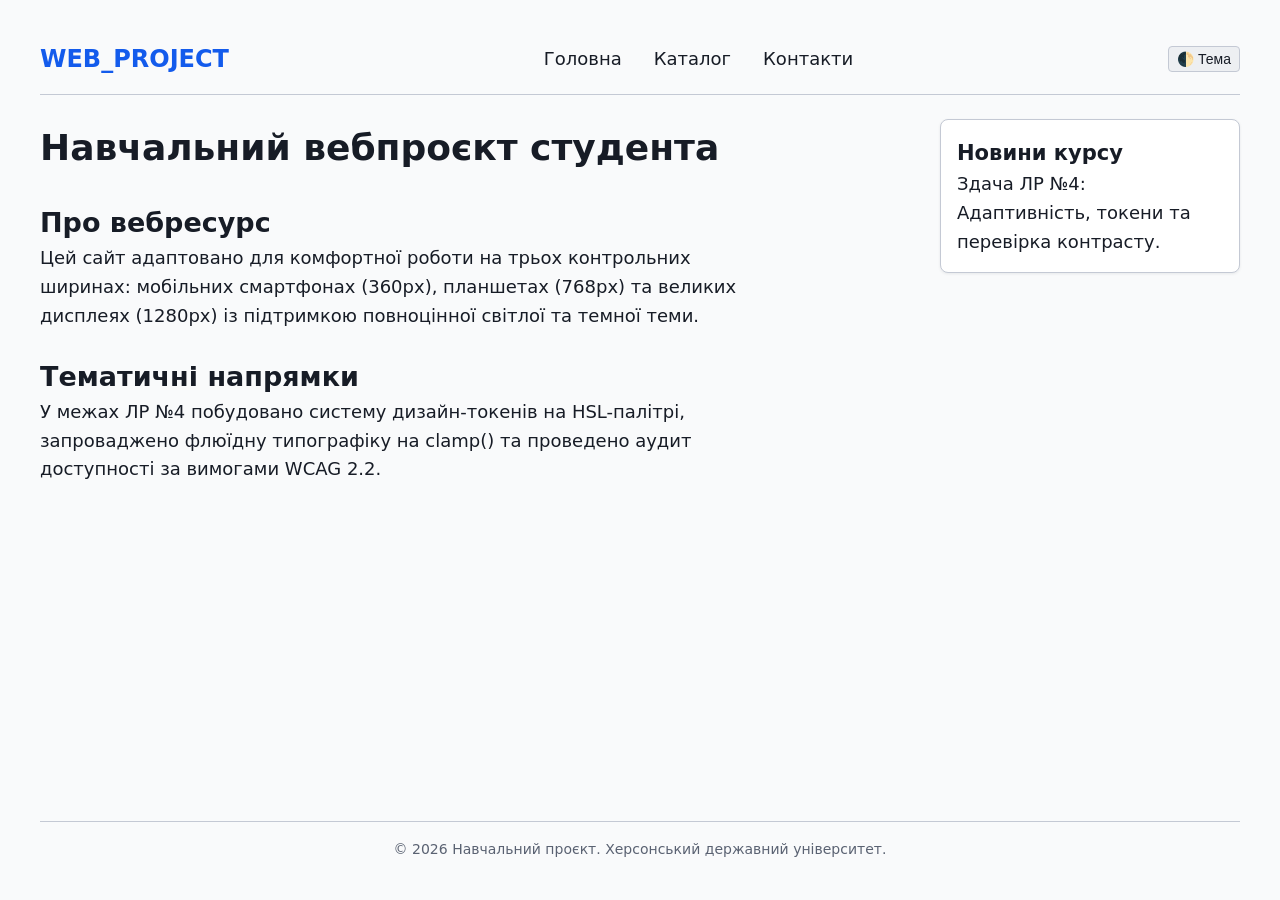
<file: index.html>
<!DOCTYPE html>
<html lang="uk">
<head>
    <meta charset="UTF-8">
    <meta name="viewport" content="width=device-width, initial-scale=1.0">
    <title>Головна - WEB_PROJECT</title>
    <link rel="stylesheet" href="css/tokens.css">
    <link rel="stylesheet" href="css/style.css">
    <script src="js/theme.js" defer></script>
</head>
<body>
    <div class="site-layout">
        <header class="site-header">
            <div class="header-brand">WEB_PROJECT</div>
            <nav class="main-nav">
                <ul>
                    <li><a href="index.html">Головна</a></li>
                    <li><a href="catalog.html">Каталог</a></li>
                    <li><a href="contact.html">Контакти</a></li>
                </ul>
            </nav>
            <button id="theme-toggle" class="theme-toggle-btn" type="button">🌓 Тема</button>
        </header>

        <main class="site-main">
            <h1>Навчальний вебпроєкт студента</h1>
            <section>
                <h2>Про вебресурс</h2>
                <p>Цей сайт адаптовано для комфортної роботи на трьох контрольних ширинах: мобільних смартфонах (360px), планшетах (768px) та великих дисплеях (1280px) із підтримкою повноцінної світлої та темної теми.</p>
            </section>
            <section>
                <h2>Тематичні напрямки</h2>
                <p>У межах ЛР №4 побудовано систему дизайн-токенів на HSL-палітрі, запроваджено флюїдну типографіку на clamp() та проведено аудит доступності за вимогами WCAG 2.2.</p>
            </section>
        </main>

        <aside class="site-sidebar">
            <h3>Новини курсу</h3>
            <p>Здача ЛР №4: Адаптивність, токени та перевірка контрасту.</p>
        </aside>

        <footer class="site-footer">
            <p>&copy; 2026 Навчальний проєкт. Херсонський державний університет.</p>
        </footer>
    </div>
</body>
</html>
</file>
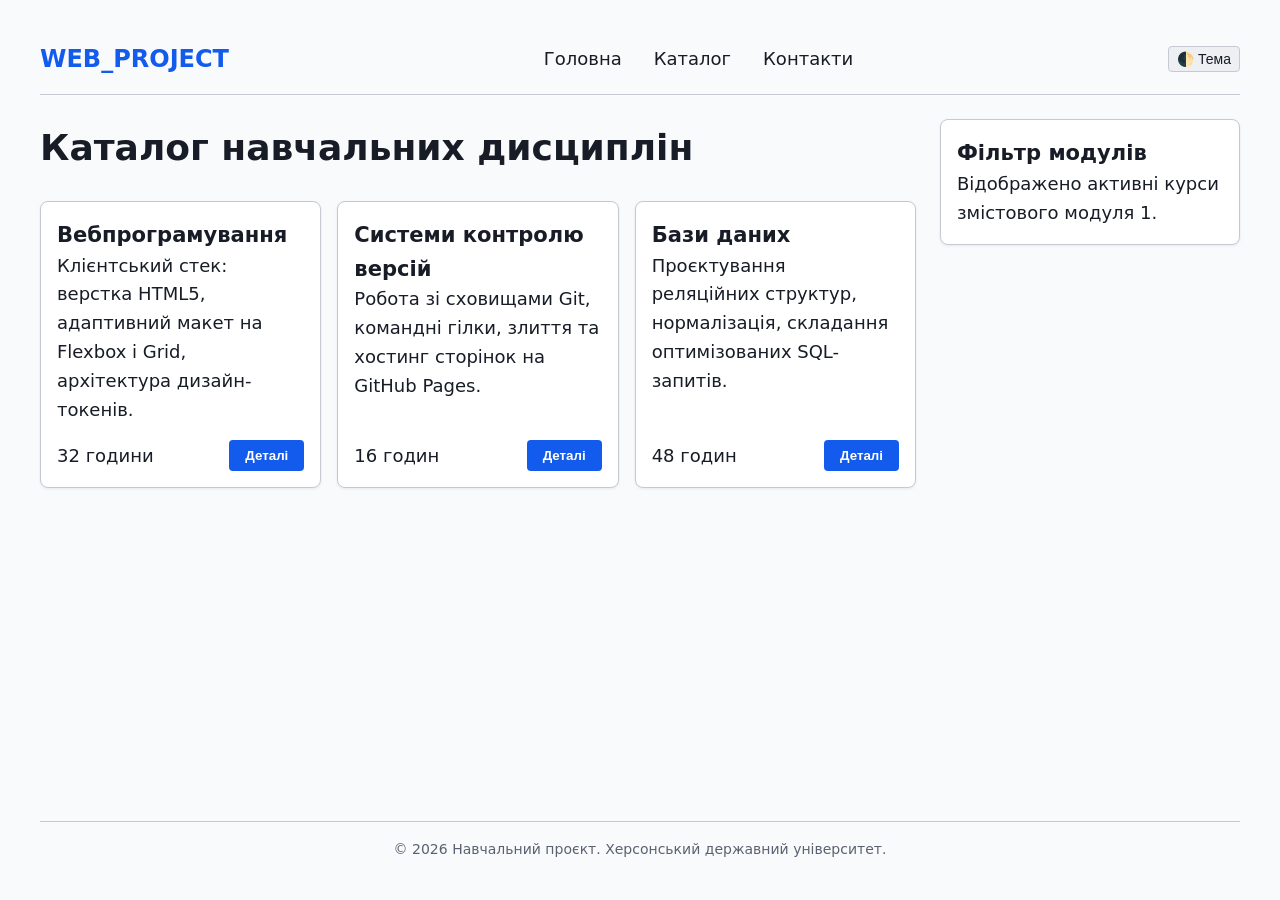
<file: catalog.html>
<!DOCTYPE html>
<html lang="uk">
<head>
    <meta charset="UTF-8">
    <meta name="viewport" content="width=device-width, initial-scale=1.0">
    <title>Каталог - WEB_PROJECT</title>
    <link rel="stylesheet" href="css/tokens.css">
    <link rel="stylesheet" href="css/style.css">
    <script src="js/theme.js" defer></script>
</head>
<body>
    <div class="site-layout">
        <header class="site-header">
            <div class="header-brand">WEB_PROJECT</div>
            <nav class="main-nav">
                <ul>
                    <li><a href="index.html">Головна</a></li>
                    <li><a href="catalog.html">Каталог</a></li>
                    <li><a href="contact.html">Контакти</a></li>
                </ul>
            </nav>
            <button id="theme-toggle" class="theme-toggle-btn" type="button">🌓 Тема</button>
        </header>

        <main class="site-main">
            <h1>Каталог навчальних дисциплін</h1>
            <div class="cards-grid">
                <article class="card">
                    <h3>Вебпрограмування</h3>
                    <p>Клієнтський стек: верстка HTML5, адаптивний макет на Flexbox і Grid, архітектура дизайн-токенів.</p>
                    <div class="card-footer">
                        <span>32 години</span>
                        <button class="btn-primary" type="button">Деталі</button>
                    </div>
                </article>

                <article class="card">
                    <h3>Системи контролю версій</h3>
                    <p>Робота зі сховищами Git, командні гілки, злиття та хостинг сторінок на GitHub Pages.</p>
                    <div class="card-footer">
                        <span>16 годин</span>
                        <button class="btn-primary" type="button">Деталі</button>
                    </div>
                </article>

                <article class="card">
                    <h3>Бази даних</h3>
                    <p>Проєктування реляційних структур, нормалізація, складання оптимізованих SQL-запитів.</p>
                    <div class="card-footer">
                        <span>48 годин</span>
                        <button class="btn-primary" type="button">Деталі</button>
                    </div>
                </article>
            </div>
        </main>

        <aside class="site-sidebar">
            <h3>Фільтр модулів</h3>
            <p>Відображено активні курси змістового модуля 1.</p>
        </aside>

        <footer class="site-footer">
            <p>&copy; 2026 Навчальний проєкт. Херсонський державний університет.</p>
        </footer>
    </div>
</body>
</html>
</file>
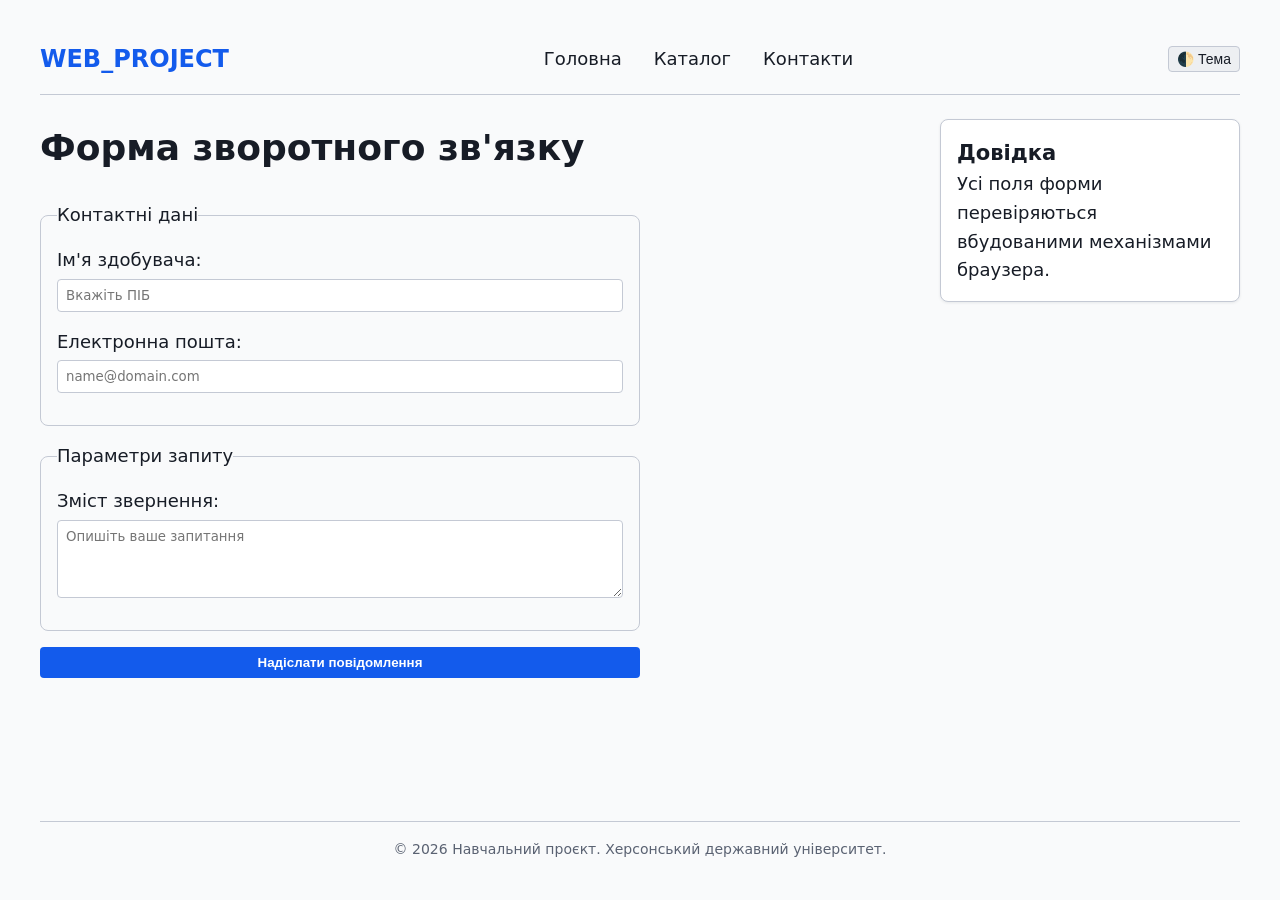
<file: contact.html>
<!DOCTYPE html>
<html lang="uk">
<head>
    <meta charset="UTF-8">
    <meta name="viewport" content="width=device-width, initial-scale=1.0">
    <title>Контакти - WEB_PROJECT</title>
    <link rel="stylesheet" href="css/tokens.css">
    <link rel="stylesheet" href="css/style.css">
    <script src="js/theme.js" defer></script>
</head>
<body>
    <div class="site-layout">
        <header class="site-header">
            <div class="header-brand">WEB_PROJECT</div>
            <nav class="main-nav">
                <ul>
                    <li><a href="index.html">Головна</a></li>
                    <li><a href="catalog.html">Каталог</a></li>
                    <li><a href="contact.html">Контакти</a></li>
                </ul>
            </nav>
            <button id="theme-toggle" class="theme-toggle-btn" type="button">🌓 Тема</button>
        </header>

        <main class="site-main">
            <h1>Форма зворотного зв'язку</h1>
            <form action="#" method="post" class="styled-form">
                <fieldset>
                    <legend>Контактні дані</legend>
                    <div class="form-group">
                        <label for="name">Ім'я здобувача:</label>
                        <input type="text" id="name" name="name" required placeholder="Вкажіть ПІБ">
                    </div>
                    <div class="form-group">
                        <label for="email">Електронна пошта:</label>
                        <input type="email" id="email" name="email" required placeholder="name@domain.com">
                    </div>
                </fieldset>
                <fieldset>
                    <legend>Параметри запиту</legend>
                    <div class="form-group">
                        <label for="message">Зміст звернення:</label>
                        <textarea id="message" name="message" rows="4" required placeholder="Опишіть ваше запитання"></textarea>
                    </div>
                </fieldset>
                <button type="submit" class="btn-primary">Надіслати повідомлення</button>
            </form>
        </main>

        <aside class="site-sidebar">
            <h3>Довідка</h3>
            <p>Усі поля форми перевіряються вбудованими механізмами браузера.</p>
        </aside>

        <footer class="site-footer">
            <p>&copy; 2026 Навчальний проєкт. Херсонський державний університет.</p>
        </footer>
    </div>
</body>
</html>
</file>
<file: css/tokens.css>
:root {
  --primary-hue: 220;
  --primary-sat: 85%;

  --color-primary-100: hsl(var(--primary-hue), var(--primary-sat), 90%);
  --color-primary-300: hsl(var(--primary-hue), var(--primary-sat), 70%);
  --color-primary-500: hsl(var(--primary-hue), var(--primary-sat), 50%);
  --color-primary-700: hsl(var(--primary-hue), var(--primary-sat), 35%);
  --color-primary-900: hsl(var(--primary-hue), var(--primary-sat), 20%);

  --color-accent: hsl(35, 90%, 50%);

  --color-bg: hsl(220, 15%, 98%);
  --color-surface: hsl(0, 0%, 100%);
  --color-surface-subtle: hsl(220, 15%, 94%);
  --color-border: hsl(220, 15%, 80%);
  --color-border-focus: var(--color-primary-500);

  --color-text: hsl(220, 25%, 12%);
  --color-text-muted: hsl(220, 12%, 40%);
  --color-text-inverse: hsl(0, 0%, 100%);
  --color-focus-ring: hsl(var(--primary-hue), 90%, 55%);
}

:root {
  --font-family-base: system-ui, -apple-system, "Segoe UI", Roboto, sans-serif;
  --line-height-base: 1.6;
  --line-height-tight: 1.25;
  --max-text-ch: 65ch;

  --font-size-sm: clamp(0.8125rem, 0.78rem + 0.15vw, 0.875rem);
  --font-size-base: clamp(1rem, 0.95rem + 0.25vw, 1.125rem);
  --font-size-lg: clamp(1.25rem, 1.15rem + 0.5vw, 1.5rem);
  --font-size-xl: clamp(1.75rem, 1.5rem + 1.2vw, 2.25rem);
}

:root {
  --space-xs: 0.25rem;
  --space-sm: 0.5rem;
  --space-md: 1rem;
  --space-lg: 1.5rem;
  --space-xl: 2.5rem;

  --radius-sm: 4px;
  --radius-md: 8px;
  --radius-lg: 12px;

  --shadow-sm: 0 1px 3px hsla(220, 30%, 10%, 0.08);
  --shadow-md: 0 4px 12px hsla(220, 30%, 10%, 0.12);
}

/* Темна тема: системна та через атрибут data-theme */
@media (prefers-color-scheme: dark) {
  :root:not([data-theme="light"]) {
    --color-bg: hsl(220, 18%, 10%);
    --color-surface: hsl(220, 18%, 14%);
    --color-surface-subtle: hsl(220, 18%, 18%);
    --color-border: hsl(220, 14%, 26%);
    --color-border-focus: var(--color-primary-300);

    --color-text: hsl(220, 15%, 96%);
    --color-text-muted: hsl(220, 12%, 72%);
    --color-text-inverse: hsl(220, 25%, 10%);

    --shadow-sm: 0 1px 3px hsla(0, 0%, 0%, 0.4);
    --shadow-md: 0 6px 16px hsla(0, 0%, 0%, 0.5);
  }
}

:root[data-theme="dark"] {
  --color-bg: hsl(220, 18%, 10%);
  --color-surface: hsl(220, 18%, 14%);
  --color-surface-subtle: hsl(220, 18%, 18%);
  --color-border: hsl(220, 14%, 26%);
  --color-border-focus: var(--color-primary-300);

  --color-text: hsl(220, 15%, 96%);
  --color-text-muted: hsl(220, 12%, 72%);
  --color-text-inverse: hsl(220, 25%, 10%);

  --shadow-sm: 0 1px 3px hsla(0, 0%, 0%, 0.4);
  --shadow-md: 0 6px 16px hsla(0, 0%, 0%, 0.5);
}
</file>
<file: css/style.css>
@import url('tokens.css');

/* Базове скидання */
*, *::before, *::after {
  box-sizing: border-box;
  margin: 0;
  padding: 0;
}

body {
  font-family: var(--font-family-base);
  font-size: var(--font-size-base);
  line-height: var(--line-height-base);
  background-color: var(--color-bg);
  color: var(--color-text);
  min-height: 100vh;
  display: flex;
  flex-direction: column;
  transition: background-color 0.2s ease, color 0.2s ease;
}

/* Базовий мобільний каркас (від 360px) */
.site-layout {
  display: flex;
  flex-direction: column;
  min-height: 100vh;
  width: 100%;
  padding: var(--space-md);
  gap: var(--space-lg);
}

.site-header {
  display: flex;
  flex-wrap: wrap;
  align-items: center;
  justify-content: space-between;
  gap: var(--space-md);
  padding-bottom: var(--space-md);
  border-bottom: 1px solid var(--color-border);
}

.header-brand {
  font-weight: 700;
  font-size: var(--font-size-lg);
  color: var(--color-primary-500);
}

.main-nav ul {
  display: flex;
  gap: var(--space-md);
  list-style: none;
}

.main-nav a {
  color: var(--color-text);
  text-decoration: none;
  font-weight: 500;
  padding: var(--space-xs) var(--space-sm);
  border-radius: var(--radius-sm);
}

.main-nav a:hover {
  background-color: var(--color-surface-subtle);
  color: var(--color-primary-500);
}

.theme-toggle-btn {
  background: var(--color-surface-subtle);
  border: 1px solid var(--color-border);
  color: var(--color-text);
  padding: var(--space-xs) var(--space-sm);
  border-radius: var(--radius-sm);
  cursor: pointer;
  font-size: var(--font-size-sm);
  font-weight: 500;
}

.theme-toggle-btn:hover {
  border-color: var(--color-border-focus);
}

.site-main {
  flex: 1;
  display: flex;
  flex-direction: column;
  gap: var(--space-lg);
}

.site-main p {
  max-width: var(--max-text-ch);
}

.site-sidebar {
  background: var(--color-surface);
  border: 1px solid var(--color-border);
  border-radius: var(--radius-md);
  padding: var(--space-md);
  box-shadow: var(--shadow-sm);
}

.site-footer {
  border-top: 1px solid var(--color-border);
  padding-top: var(--space-md);
  color: var(--color-text-muted);
  font-size: var(--font-size-sm);
  text-align: center;
}

/* Картки та форма для мобільного екрана */
.cards-grid {
  display: grid;
  grid-template-columns: 1fr;
  gap: var(--space-md);
}

.card {
  background: var(--color-surface);
  border: 1px solid var(--color-border);
  border-radius: var(--radius-md);
  padding: var(--space-md);
  box-shadow: var(--shadow-sm);
  display: flex;
  flex-direction: column;
  transition: transform 0.2s ease, box-shadow 0.2s ease;
}

.card:hover {
  transform: translateY(-3px);
  box-shadow: var(--shadow-md);
}

.card-footer {
  margin-top: auto;
  padding-top: var(--space-md);
  display: flex;
  justify-content: space-between;
  align-items: center;
}

.btn-primary {
  background-color: var(--color-primary-500);
  color: var(--color-text-inverse);
  border: none;
  padding: var(--space-sm) var(--space-md);
  border-radius: var(--radius-sm);
  cursor: pointer;
  font-weight: 600;
}

.btn-primary:hover {
  background-color: var(--color-primary-700);
}

.styled-form {
  display: flex;
  flex-direction: column;
  gap: var(--space-md);
  max-width: 600px;
}

.styled-form fieldset {
  border: 1px solid var(--color-border);
  border-radius: var(--radius-md);
  padding: var(--space-md);
}

.form-group {
  display: flex;
  flex-direction: column;
  gap: var(--space-xs);
  margin-bottom: var(--space-md);
}

.form-group input, .form-group select, .form-group textarea {
  background: var(--color-surface);
  color: var(--color-text);
  border: 1px solid var(--color-border);
  padding: var(--space-sm);
  border-radius: var(--radius-sm);
  font-family: inherit;
}

.form-group input:focus, .form-group select:focus, .form-group textarea:focus {
  outline: 2px solid var(--color-focus-ring);
  border-color: var(--color-border-focus);
}

/* Планшетна ширина (>= 768px) */
@media (min-width: 768px) {
  .cards-grid {
    grid-template-columns: repeat(2, 1fr);
  }
}

/* Десктопна ширина (>= 1280px) */
@media (min-width: 1280px) {
  .site-layout {
    display: grid;
    grid-template-columns: 1fr 300px;
    grid-template-rows: auto 1fr auto;
    grid-template-areas:
      "header  header"
      "main    sidebar"
      "footer  footer";
    max-width: 1280px;
    margin: 0 auto;
    padding: var(--space-xl);
  }

  .site-header { grid-area: header; }
  .site-main { grid-area: main; }
  .site-sidebar { grid-area: sidebar; align-self: start; }
  .site-footer { grid-area: footer; }

  .cards-grid {
    grid-template-columns: repeat(3, 1fr);
  }
}
</file>
